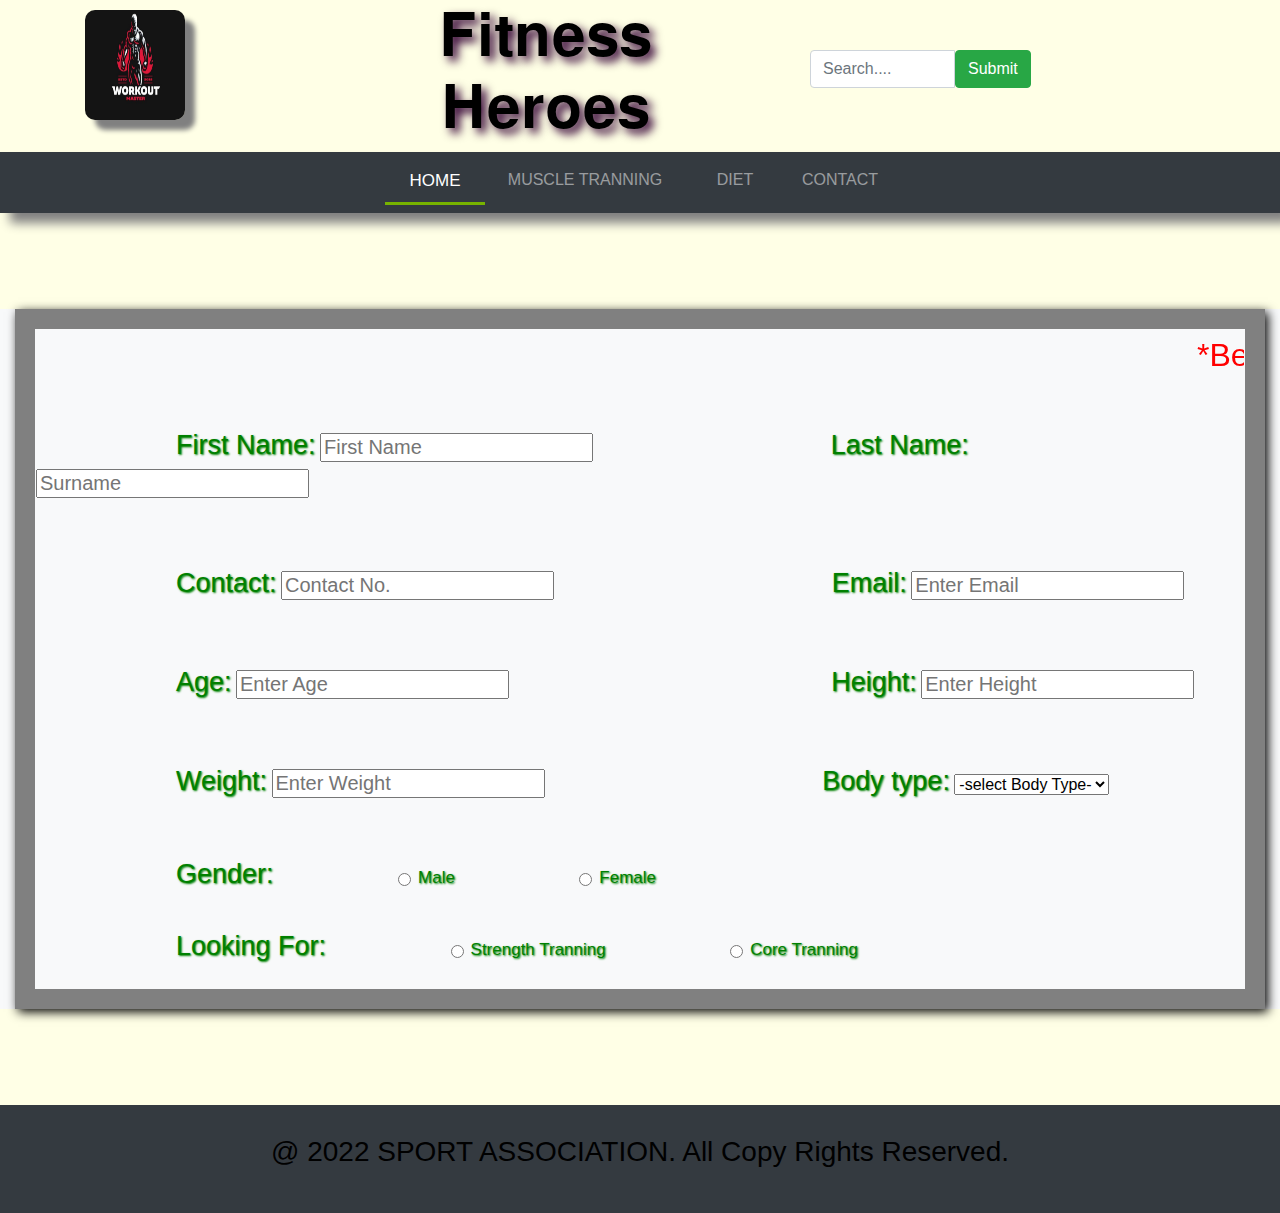
<file: contact.html>
<html>
<head>
<link rel="stylesheet" href="bootstrap.css"/>
<link rel="stylesheet" href="GymProject.css"/>
<script type="text/javascript" src="jquery.js"></script>
	<script type="text/javascript" src="popper.js"></script>
	<script type="text/javascript" src="bootstrap.js"></script>	
</head>

<body>

<header>

<div class="container">
<div class="row">
<div class="col-sm-5 col-md-6 col-lg-6 col-xl-3">
<img src="logo.jpg" id="set" class="img-fluid mx-auto" height="30" width="100">
</div>

<div class="col-sm-5 col-lg-6 col-xl-4">
<h4 class="get">𝐅𝐢𝐭𝐧𝐞𝐬𝐬 𝐇𝐞𝐫𝐨𝐞𝐬</h4>
</div>
	
<div class="col-sm-3  col-lg-6 col-xl-4">
<form class="form-inline" style="margin-top:50px; margin-left:60px;">
<div class="input-group">
<input class="form-control zb col-xl-6" type="text" placeholder="Search....">
							<button class="btn btn-success" type="submit">
Submit</button>					
</div>
</div>
</div>
</div>

</header>


<nav>
 <div class="navbar navbar-expand-md bg-dark navbar-dark sticky-top">
		<div class="container-fluid">
				<button class="navbar-toggler" type="button" data-toggle="collapse" data-target="#collapsibleNavbar">
	    		<span class="navbar-toggler-icon"></span>
	  		</button>
		<div class="collapse navbar-collapse" id="collapsibleNavbar">
		
				<ul class="navbar-nav mx-auto">
				
					<li class="nav-item active" style="border-bottom: 3px solid #77b300; font-size: 17px;"><a class="nav-link"  href="BootStrapGymproject.html" style="width: 100px; text-align: center;">HOME</a></li>
					
					
					<li class="nav-item "><a class="nav-link"  href="muscle tranning.html" style="width: 200px; text-align: center;">MUSCLE TRANNING</a></li>
					
					
					<li class="nav-item"><a class="nav-link"  href="diet.html" style="width: 100px; text-align: center;">DIET</a></li>
					
					<li class="nav-item"><a class="nav-link"  href="#" style="width: 110px; text-align: center;">CONTACT</a></li>
					
				</ul>
				
			</div>	
		</div>
</nav><br><br><br><br>

<section>

<div class="col-sm-12 col-lg-12 col-md-12 col-xl-12 bg-light">

<form>
<table style="border:20px solid grey">
<tr>
<tr>
<td><marquee><h2>*Become a Member and get your customised Diet Plan.
Please Fill out the below details.*</marquee></h2></td>
</tr>
<tr>
<td>
<label>First Name:</label>
<input type="text" placeholder="First Name" required/>&nbsp;&nbsp;&nbsp;&nbsp;&nbsp;&nbsp;&nbsp;&nbsp;&nbsp;&nbsp;&nbsp;&nbsp;&nbsp;&nbsp;&nbsp;&nbsp;&nbsp;&nbsp;&nbsp;&nbsp;&nbsp;
<label>Last Name:</label>
<input type="text" placeholder="Surname" required/><br><br>
</td>
</tr>

<tr>
<td>
<label>Contact:</label>
<input type="text" placeholder="Contact No." required/>&nbsp;&nbsp;&nbsp;&nbsp;&nbsp;&nbsp;&nbsp;&nbsp;&nbsp;&nbsp;&nbsp;&nbsp;&nbsp;&nbsp;&nbsp;&nbsp;&nbsp;&nbsp;&nbsp;&nbsp;&nbsp;&nbsp;&nbsp;&nbsp;&nbsp;&nbsp;&nbsp;&nbsp;&nbsp;&nbsp;
<label>Email:</label>
<input type="url" placeholder="Enter Email" required/><br><br>
</td>
</tr>


<tr>
<td>
<label>Age:</label>
<input type="text" placeholder="Enter Age" required/>&nbsp;&nbsp;&nbsp;&nbsp;&nbsp;&nbsp;&nbsp;&nbsp;&nbsp;&nbsp;&nbsp;&nbsp;&nbsp;&nbsp;&nbsp;&nbsp;&nbsp;&nbsp;&nbsp;&nbsp;&nbsp;&nbsp;&nbsp;&nbsp;&nbsp;&nbsp;&nbsp;&nbsp;&nbsp;&nbsp;&nbsp;&nbsp;&nbsp;&nbsp;&nbsp;&nbsp;&nbsp;&nbsp;&nbsp;&nbsp
<label>Height:</label>
<input type="text" placeholder="Enter Height" required/><br><br>
</td>
</tr>

<tr>
<td>
<label>Weight:</label>
<input type="text" placeholder="Enter Weight" required/>&nbsp;&nbsp;&nbsp;&nbsp;&nbsp;&nbsp;&nbsp;&nbsp;&nbsp;&nbsp;&nbsp;&nbsp;&nbsp;&nbsp;&nbsp;&nbsp;&nbsp;&nbsp;&nbsp;&nbsp;&nbsp;&nbsp;&nbsp;&nbsp;&nbsp;&nbsp;&nbsp;&nbsp;&nbsp;&nbsp;

<label>Body type:</label>
<select>
<option>-select Body Type-</option>
<option>UnderWeight</option>
<option>Normal</option>
<option>OverWeight</option>
</select><br><br>
</td>
</tr>

<tr>
<td>

						    	<label>Gender:</label>
							  	<label style="font-weight: normal; font-size: 17px;" class="form-check-label" id="max">
							    <input type="radio" class="form-check-input" name="gender">Male
							  	</label>
							
							  	<label style="font-weight: normal; font-size: 17px;" class="form-check-label" id="min">
							    <input type="radio" class="form-check-input" name="gender">Female
							  	</label>
						
						    	
					
</td>
</tr>

<tr>
<td>

						    	<label>Looking For:</label>
							  	<label style="font-weight: normal; font-size: 17px;" class="form-check-label">
							    <input type="radio" class="form-check-input" name="gender">Strength Tranning
							  	</label>
							
							  	<label style="font-weight: normal; font-size: 17px;" class="form-check-label">
							    <input type="radio" class="form-check-input" name="gender">Core Tranning
							  	</label>
							</div>
						    	
					
</td>
</tr>

</tr>
</table>
</form>

</div>
</section><br><br><br><br>

<footer class="bg-dark container-fluid">
	<div class="row">
			<div class="col-12 col-sm-12 col-md-12 col-lg-12 col-xl-12">
				<h3>@ 2022 SPORT ASSOCIATION. All Copy Rights Reserved. </h3>
			</div>
	</div>
</footer>
</body>
</html>
</file>
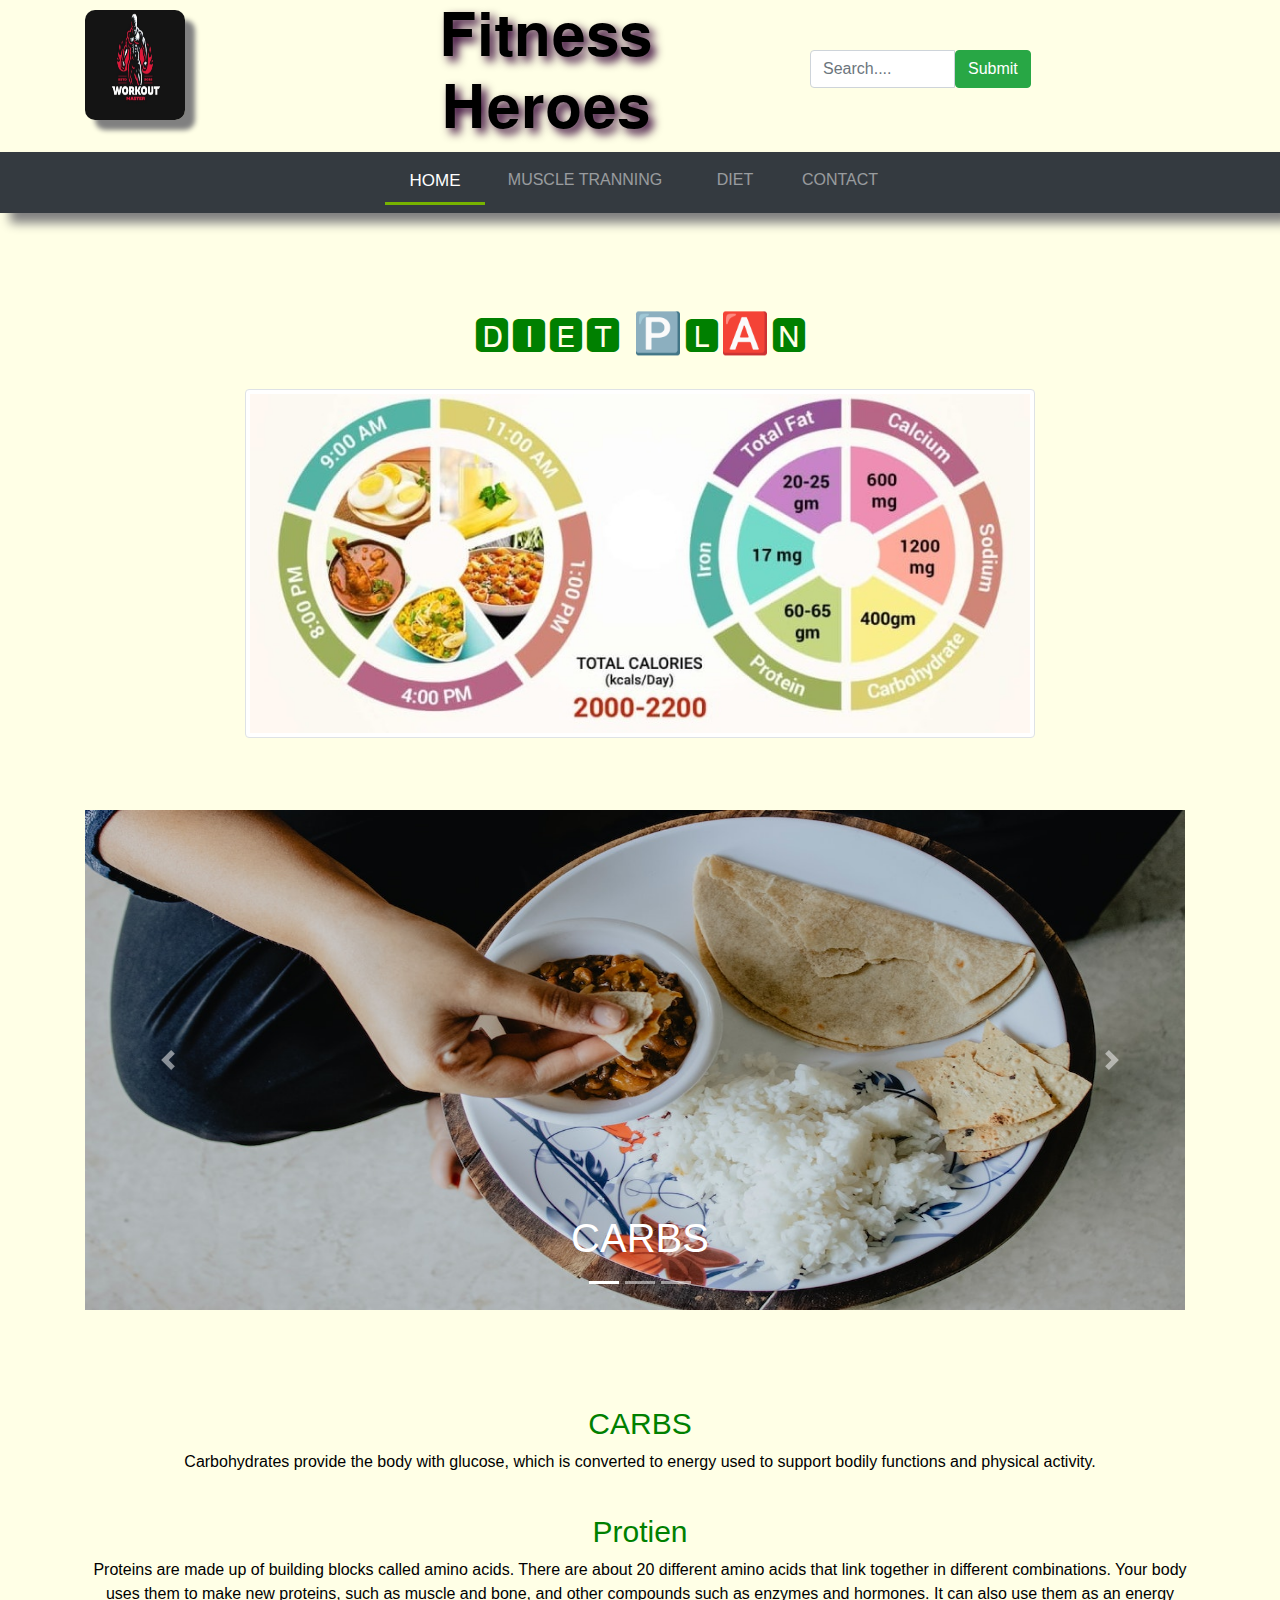
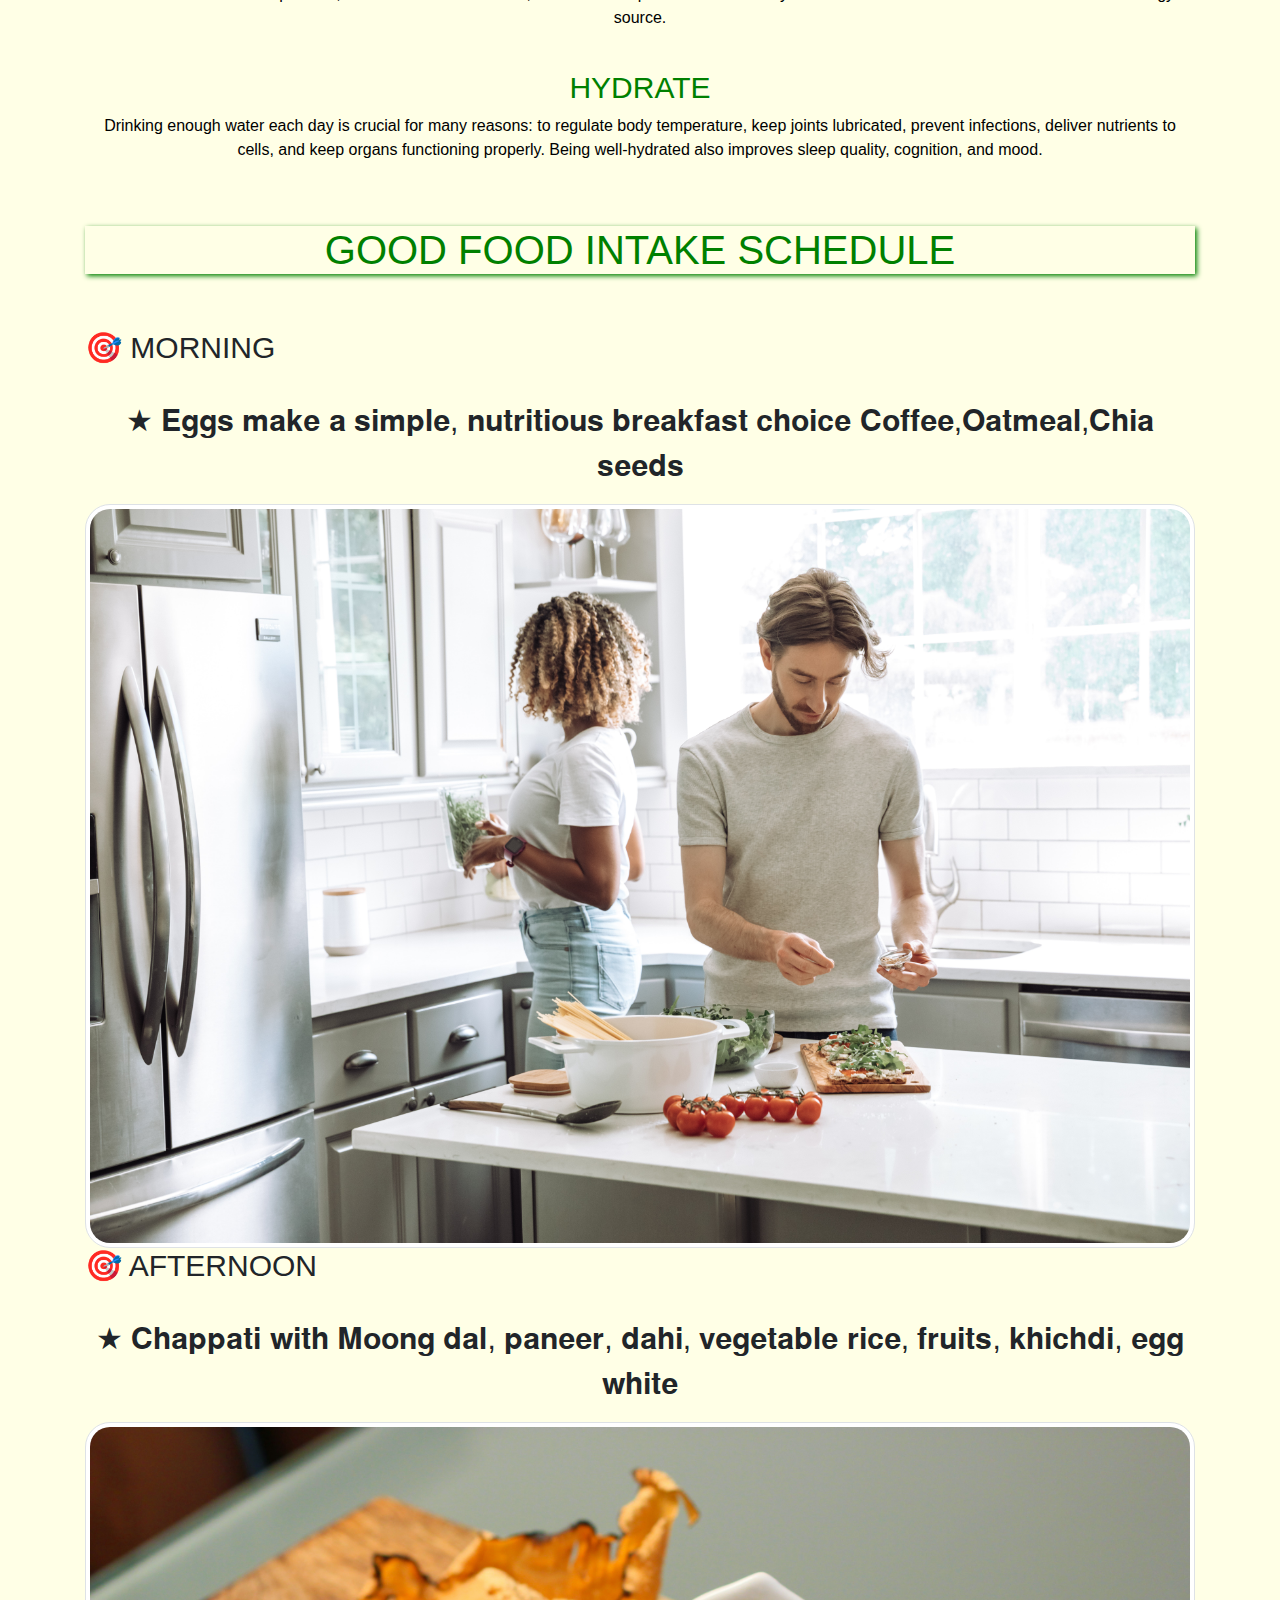
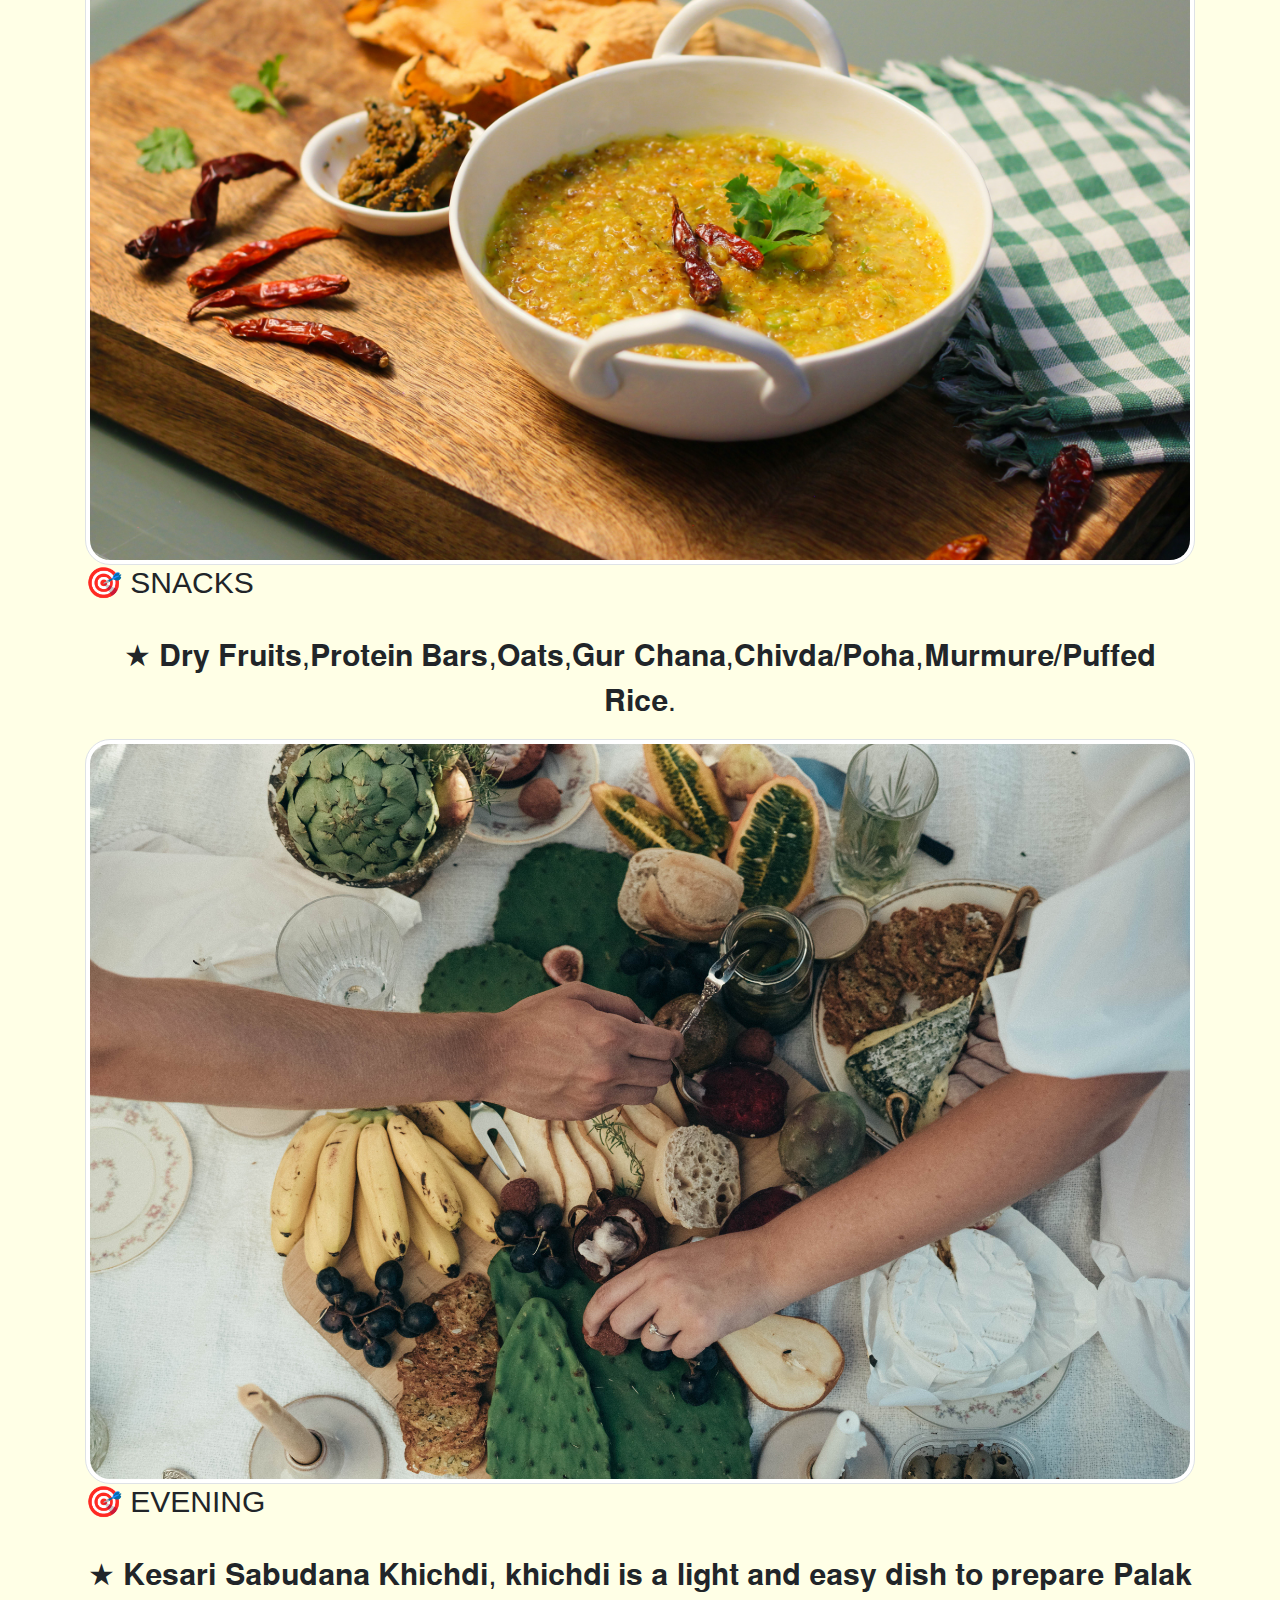
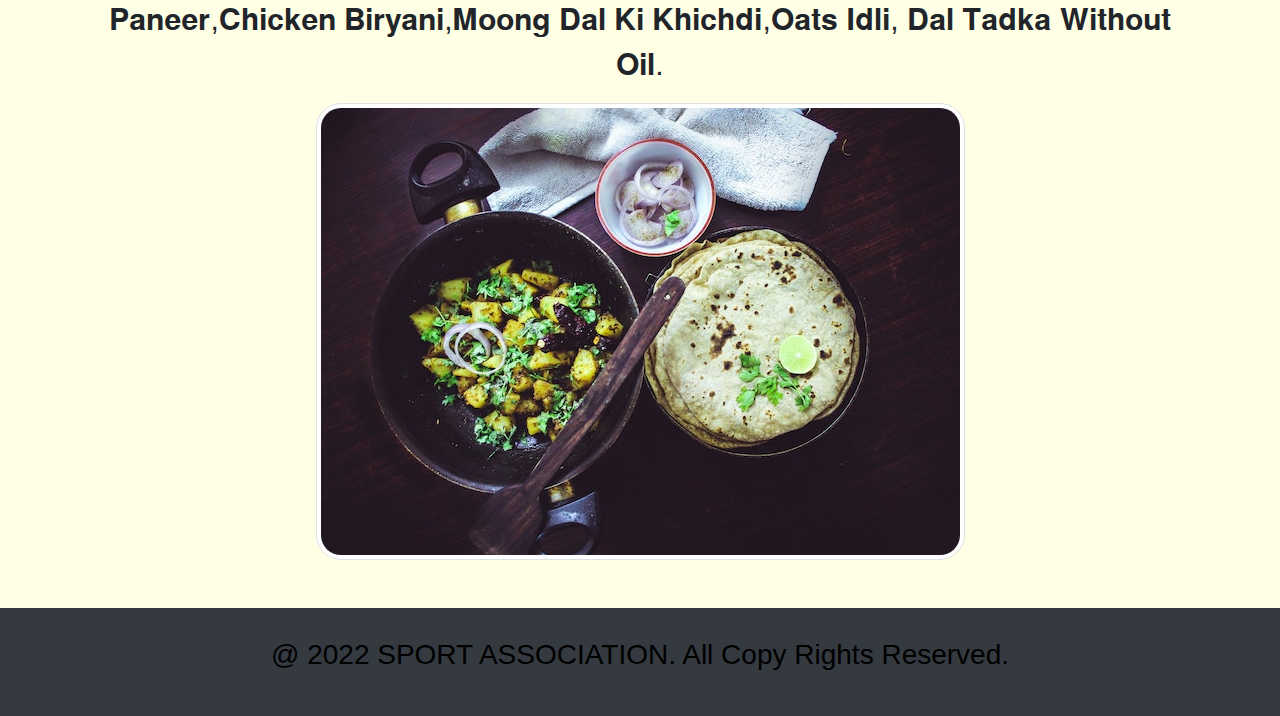
<file: diet.html>
<html>
<head>	

<link rel="stylesheet" href="bootstrap.css"/>
<link rel="stylesheet" href="GymProject.css"/>	
<script type="text/javascript" src="jquery.js"></script>
	<script type="text/javascript" src="popper.js"></script>
	<script type="text/javascript" src="bootstrap.js"></script>	

</head>

<body>
<header>
<div class="container">
<div class="row">
<div class="col-sm-5 col-md-6 col-lg-6 col-xl-3">
<img src="logo.jpg" id="set" class="img-fluid mx-auto" height="30" width="100">
</div>

<div class="col-sm-5 col-lg-6 col-xl-4">
<h4 class="get">𝐅𝐢𝐭𝐧𝐞𝐬𝐬 𝐇𝐞𝐫𝐨𝐞𝐬</h4>
</div>
	
<div class="col-sm-3  col-lg-6 col-xl-4">
<form class="form-inline" style="margin-top:50px; margin-left:60px;">
<div class="input-group">
<input class="form-control zb col-xl-6" type="text" placeholder="Search....">
							<button class="btn btn-success" type="submit">
Submit</button>					
</div>
</div>
</div>
</div>

</header>

<nav>
 <div class="navbar navbar-expand-md bg-dark navbar-dark sticky-top">
		<div class="container-fluid">
				<button class="navbar-toggler" type="button" data-toggle="collapse" data-target="#collapsibleNavbar">
	    		<span class="navbar-toggler-icon"></span>
	  		</button>
		
		<div class="collapse navbar-collapse" id="collapsibleNavbar">
				<ul class="navbar-nav mx-auto">
				
					<li class="nav-item active" style="border-bottom: 3px solid #77b300; font-size: 17px;"><a class="nav-link"  href="BootStrapGymproject.html" style="width: 100px; text-align: center;">HOME</a></li>
					
					<li class="nav-item"><a class="nav-link"  href="muscle tranning.html" style="width: 200px; text-align: center;">MUSCLE TRANNING</a></li>
					
					<li class="nav-item"><a class="nav-link"  href="#" style="width: 100px; text-align: center;">DIET</a></li>
					
					<li class="nav-item"><a class="nav-link"  href="Contact.html" style="width: 110px; text-align: center;">CONTACT</a></li>
					
				</ul>
			</div>	
		</div>
		</div>
		
</nav><br><br><br><br>
<div class="cont">
<h1>🅳🅸🅴🆃 🅿🅻🅰🅽</h1><br>
<div class="col-12 col-sm-12 col-md-12 col-lg-12 col-xl-12">
						<img src="Weight-Gain-Diet.png" height="390" width="790" class="img-thumbnail img-fluid mx-auto d-block"><br>
		</div>
</div><br><br>


<div class="head1">
	<div class="container">
		<div id="demo" class="carousel slide" data-ride="carousel">
		  	<!-- Indicators -->
			<ul class="carousel-indicators">
			    <li data-target="#demo" data-slide-to="0" class="active"></li>
			    <li data-target="#demo" data-slide-to="1"></li>
			    <li data-target="#demo" data-slide-to="2"></li>
			   
		  	</ul>
		    <!-- The slideshow -->
		  	<div class="carousel-inner">

		  		<div class="carousel-item active">
			    	<img src="carb.jpg" alt="Healthy Eating" width="1100" height="500">
			    	<div class="carousel-caption">
    					<h1><a  href="#rot" style="color:white;">CARBS</a></h1>
  					</div>
			    </div>

			    <div class="carousel-item">
			     <img src="Protien.jpg"alt="Good Habits for a Healthy Life" width="1100" height="500"/>
			      	<div class="carousel-caption">
    					<h1>Protien</h1>
  					</div>
			    </div>

			    <div class="carousel-item ">
			      	<img src="water.jpg" alt="Yoga for Healthy Living" width="1100" height="500">
			      	<div class="carousel-caption">
    					<h1>HYDRATE YOUR BODY</h1>
				
  					</div>
			    </div>

			    

			    
		  	</div>
		    <!-- Left and right controls -->
		  	<a class="carousel-control-prev" href="#demo" data-slide="prev">
		    	<span class="carousel-control-prev-icon"></span>
		  	</a>
		  	<a class="carousel-control-next" href="#demo" data-slide="next">
		    	<span class="carousel-control-next-icon"></span>
		  	</a>
		</div><br><br>
		</div>
		</div><br><br>
		
		<div class="container">
		<h6>CARBS</h6>
		<p style="color:black">Carbohydrates provide the body with glucose, which is converted to energy used to support bodily functions and physical activity.</p><br>
		
		<h6>Protien</h6>
		<p style="color:black">Proteins are made up of building blocks called amino acids. There are about 20 different amino acids that link together in different combinations. Your body uses them to make new proteins, such as muscle and bone, and other compounds such as enzymes and hormones. It can also use them as an energy source.</p><br>
		
		<h6>HYDRATE</h6>
		<p style="color:black">Drinking enough water each day is crucial for many reasons: to regulate body temperature, keep joints lubricated, prevent infections, deliver nutrients to cells, and keep organs functioning properly. Being well-hydrated also improves sleep quality, cognition, and mood.</p><br>
		</div><br>

<div class="container">
<h1 id="mt">GOOD FOOD INTAKE SCHEDULE</h1><br><br>
<div class="row">
				
				<div class="col-sm-6 col-lg-12 col-md-12">
				<h5>🎯 MORNING</h5><br>
				<p id="new">★ 𝐄𝐠𝐠𝐬 𝐦𝐚𝐤𝐞 𝐚 𝐬𝐢𝐦𝐩𝐥𝐞, 𝐧𝐮𝐭𝐫𝐢𝐭𝐢𝐨𝐮𝐬 𝐛𝐫𝐞𝐚𝐤𝐟𝐚𝐬𝐭 𝐜𝐡𝐨𝐢𝐜𝐞 𝐂𝐨𝐟𝐟𝐞𝐞,𝐎𝐚𝐭𝐦𝐞𝐚𝐥,𝐂𝐡𝐢𝐚 𝐬𝐞𝐞𝐝𝐬</p>
				</div>
				
				<div class="col-sm-12 col-md-12 col-lg-12">
					<img id="zoom" src="dailymeal.jpg" class="img-thumbnail img-fluid mx-auto d-block" style="border-radius:25px"/>
				</div>
				
				
				<div class="col-sm-6 col-lg-12 col-md-12">
				<h5>🎯 AFTERNOON</h5><br>
				<p id="dia">★ 𝐂𝐡𝐚𝐩𝐩𝐚𝐭𝐢 𝐰𝐢𝐭𝐡 𝐌𝐨𝐨𝐧𝐠 𝐝𝐚𝐥, 𝐩𝐚𝐧𝐞𝐞𝐫, 𝐝𝐚𝐡𝐢, 𝐯𝐞𝐠𝐞𝐭𝐚𝐛𝐥𝐞 𝐫𝐢𝐜𝐞, 𝐟𝐫𝐮𝐢𝐭𝐬, 𝐤𝐡𝐢𝐜𝐡𝐝𝐢, 𝐞𝐠𝐠 𝐰𝐡𝐢𝐭𝐞</p>
				</div>
				
				<div class="col-sm-12 col-md-12 col-lg-12">
					<img id="zoom" src="afternoon.jpg" class="img-thumbnail img-fluid mx-auto d-block" style="border-radius:25px"/>
				</div>
				
				<div class="col-sm-6 col-lg-12 col-md-12">
				<h5>🎯 SNACKS</h5><br>
				<p id="go">★ 𝐃𝐫𝐲 𝐅𝐫𝐮𝐢𝐭𝐬,𝐏𝐫𝐨𝐭𝐞𝐢𝐧 𝐁𝐚𝐫𝐬,𝐎𝐚𝐭𝐬,𝐆𝐮𝐫 𝐂𝐡𝐚𝐧𝐚,𝐂𝐡𝐢𝐯𝐝𝐚/𝐏𝐨𝐡𝐚,𝐌𝐮𝐫𝐦𝐮𝐫𝐞/𝐏𝐮𝐟𝐟𝐞𝐝 𝐑𝐢𝐜𝐞.</p>
				</div>
				
				
				
					<div class="col-sm-12 col-md-6 col-lg-12 ">
					<img id="zoom" src="snack.jpg" class="img-thumbnail img-fluid mx-auto d-block" style="border-radius:25px"/>
				</div>
				
				<div class="col-sm-6 col-lg-12 col-md-12">
				<h5>🎯 EVENING</h5><br>
				<p class="hav">★ 𝐊𝐞𝐬𝐚𝐫𝐢 𝐒𝐚𝐛𝐮𝐝𝐚𝐧𝐚 𝐊𝐡𝐢𝐜𝐡𝐝𝐢, 𝐤𝐡𝐢𝐜𝐡𝐝𝐢 𝐢𝐬 𝐚 𝐥𝐢𝐠𝐡𝐭 𝐚𝐧𝐝 𝐞𝐚𝐬𝐲 𝐝𝐢𝐬𝐡 𝐭𝐨 𝐩𝐫𝐞𝐩𝐚𝐫𝐞
				𝐏𝐚𝐥𝐚𝐤 𝐏𝐚𝐧𝐞𝐞𝐫,𝐂𝐡𝐢𝐜𝐤𝐞𝐧 𝐁𝐢𝐫𝐲𝐚𝐧𝐢,𝐌𝐨𝐨𝐧𝐠 𝐃𝐚𝐥 𝐊𝐢 𝐊𝐡𝐢𝐜𝐡𝐝𝐢,𝐎𝐚𝐭𝐬 𝐈𝐝𝐥𝐢,
				𝐃𝐚𝐥 𝐓𝐚𝐝𝐤𝐚 𝐖𝐢𝐭𝐡𝐨𝐮𝐭 𝐎𝐢𝐥.</p>
				</div>
				
					<div class="col-sm-6 col-md-12 col-lg-12">
					<img id="zoom" src="evening.jpg" class="img-thumbnail img-fluid mx-auto d-block" style="border-radius:25px"/>
				</div>
				</div>
				</div><br><br>
					
			
	<footer class="bg-dark container-fluid">
	<div class="row">
			<div class="col-12 col-sm-12 col-md-12 col-lg-12 col-xl-12">
				<h3>@ 2022 SPORT ASSOCIATION. All Copy Rights Reserved. </h3>
			</div>
	</div>
</footer>		
				
			

</body>
</html>
</file>
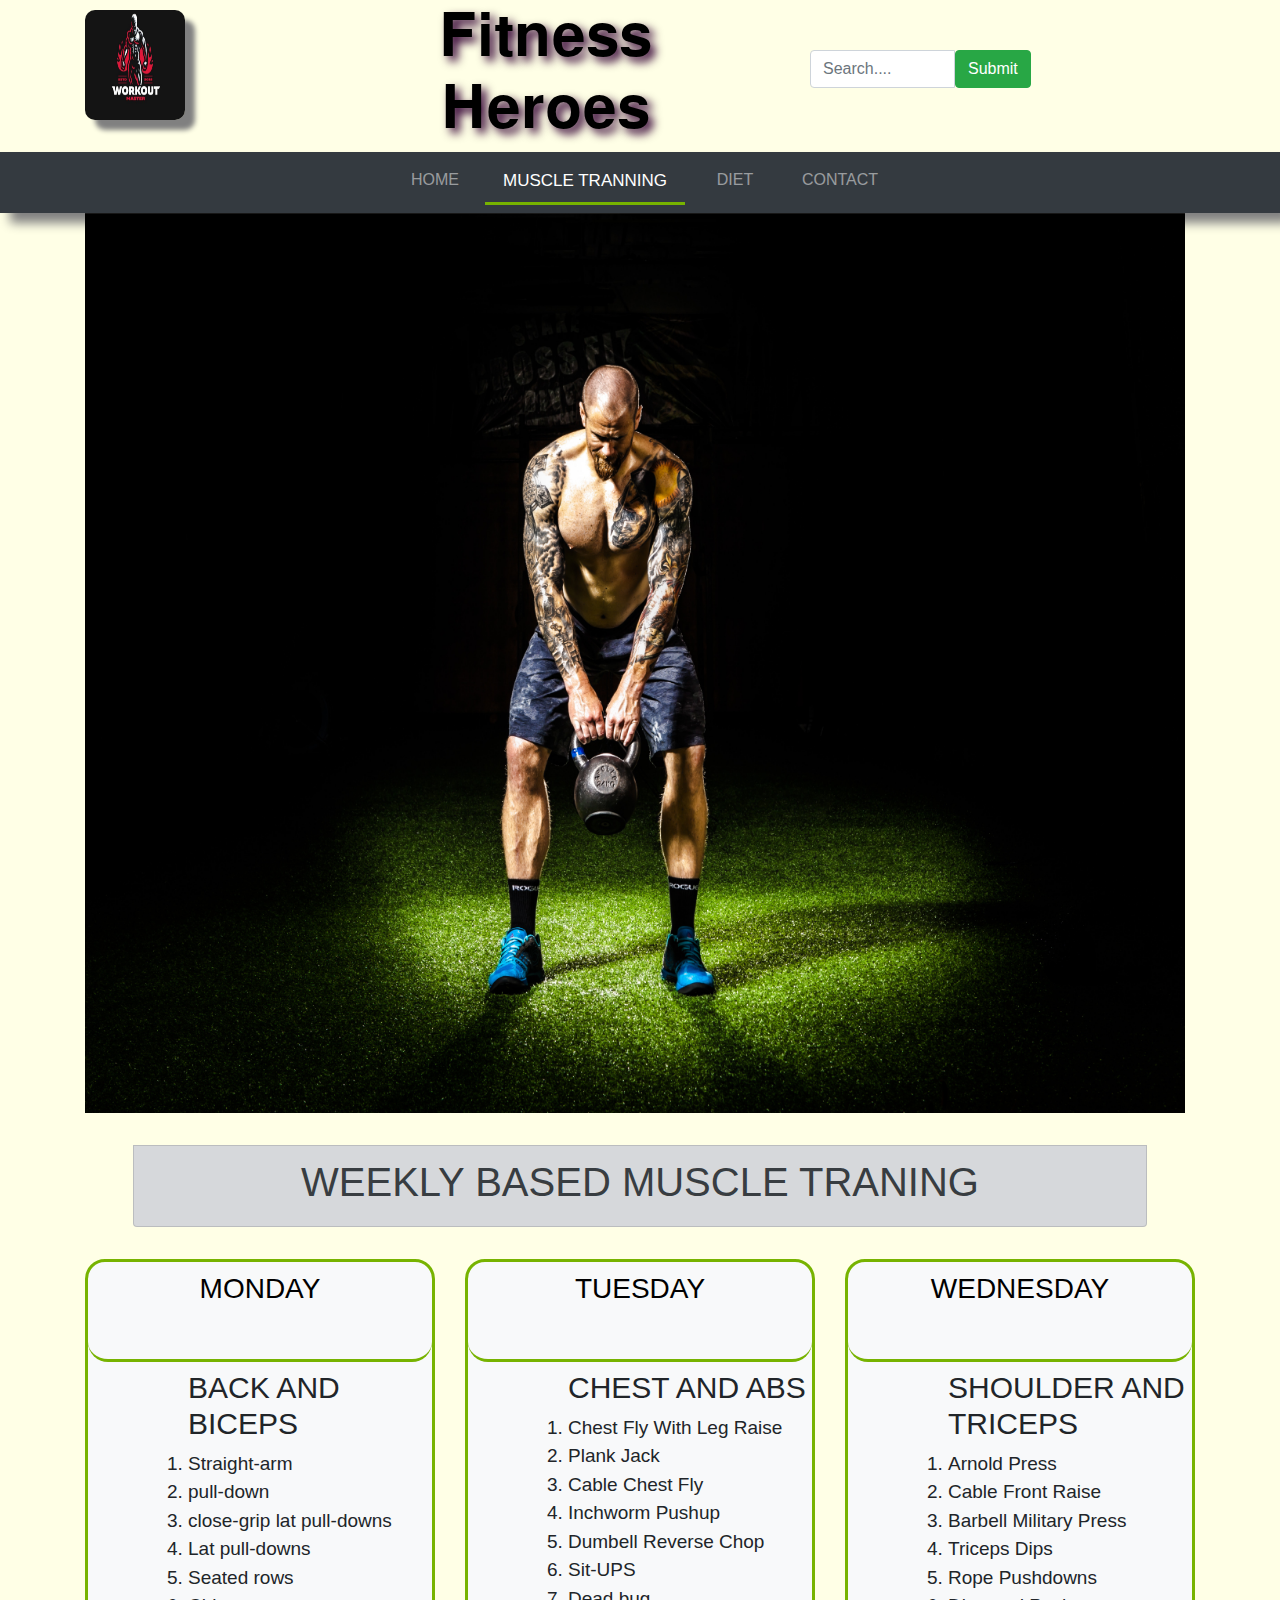
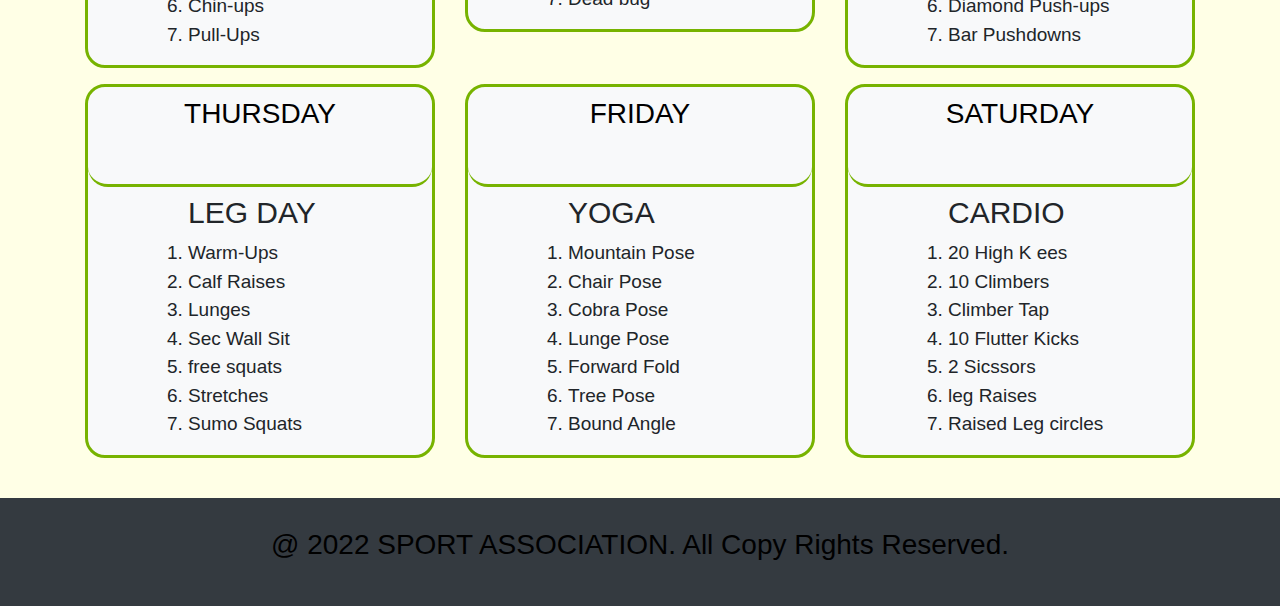
<file: muscle tranning.html>
<html>
<head>	

<link rel="stylesheet" href="bootstrap.css"/>
<link rel="stylesheet" href="GymProject.css"/>
<script type="text/javascript" src="jquery.js"></script>
	<script type="text/javascript" src="popper.js"></script>
	<script type="text/javascript" src="bootstrap.js"></script>	


<style>
*{
padding:0px;
margin:0px;
}
</style>

</head>

<body>
<header>
<div class="container">
<div class="row">
<div class="col-sm-5 col-md-6 col-lg-6 col-xl-3">
<img src="logo.jpg" id="set" class="img-fluid mx-auto" height="30" width="100">
</div>

<div class="col-sm-5 col-lg-6 col-xl-4">
<h4 class="get">𝐅𝐢𝐭𝐧𝐞𝐬𝐬 𝐇𝐞𝐫𝐨𝐞𝐬</h4>
</div>
	
<div class="col-sm-3  col-lg-6 col-xl-4">
<form class="form-inline" style="margin-top:50px; margin-left:60px;">
<div class="input-group">
<input class="form-control zb col-xl-6" type="text" placeholder="Search....">
							<button class="btn btn-success" type="submit">
Submit</button>					
</div>
</div>
</div>
</div>

</header>

<nav>
 <div class="navbar navbar-expand-md bg-dark navbar-dark sticky-top">
		<div class="container-fluid">
				<button class="navbar-toggler" type="button" data-toggle="collapse" data-target="#collapsibleNavbar">
	    		<span class="navbar-toggler-icon"></span>
	  		</button>
		<div class="collapse navbar-collapse" id="collapsibleNavbar">
				<ul class="navbar-nav mx-auto">
				
					<li class="nav-item" ><a class="nav-link"  href="BootStrapGymproject.html" style="width: 100px; text-align: center;">HOME</a></li>
					
					<li class="nav-item active" style="border-bottom: 3px solid #77b300; font-size: 17px;"><a class="nav-link"  href="#" style="width: 200px; text-align: center;">MUSCLE TRANNING</a></li>
					
					<li class="nav-item"><a class="nav-link"  href="diet.html" style="width: 100px; text-align: center;">DIET</a></li>
					
					<li class="nav-item"><a class="nav-link"  href="Contact.html" style="width: 110px; text-align: center;">CONTACT</a></li>
				</ul>
			</div>	
		</div>
</nav>

<div class="head1">
	<div class="container">
		<div id="demo" class="carousel slide" data-ride="carousel">
		  	<!-- Indicators -->
			<ul class="carousel-indicators">
		
			    
			   
		  	</ul>
		    <!-- The slideshow -->
		  	<div class="carousel-inner">

		  		<div class="carousel-item active">
			    	<img src="muscle traning.jpg" alt="Healthy Eating" width="1100" height="100%">
			    
			</div>
		</div>
	</div>
</div>
</div>
			

<div class="container">
			<div>
			<div id="WeightLossSection2">
				<div class="row">
					<div class="col-12 col-sm-12 col-md-12 col-lg-12 col-xl-12"><br>
						<li class="list-group-item list-group-item-secondary my-2 mx-5"><h1 class="text-center">WEEKLY BASED MUSCLE TRANING</h1></li>
					</div>
				</div><br>
				
				<div class="row">	
					<div class="col-12 col-sm-12 col-md-4 col-lg-4 col-xl-4">
						<div style="border:3px solid  #77b300; border-radius: 20px; " class="bg-light">
							<h3 style="text-align: center; border-bottom: 3px solid  #77b300; border-radius: 20px; padding-top: 10px; padding-bottom: 10px; ">MONDAY</h3>
							<ol style="padding-left: 100px; font-size: 19px;">
								<h5>BACK AND BICEPS</h5>
								<li>Straight-arm</li>
								<li>pull-down</li>
								<li>close-grip lat pull-downs</li>
								<li>Lat pull-downs</li>
								<li>Seated rows</li>
								<li>Chin-ups</li>
								<li>Pull-Ups</li>
							</ol>
						</div>
					</div>

					<div class="col-12 col-sm-12 col-md-4 col-lg-4 col-xl-4">
						<div style="border:3px solid  #77b300; border-radius: 20px;" class="bg-light">
							<h3 style="text-align: center; border-bottom: 3px solid  #77b300; border-radius: 20px; padding-top: 10px; padding-bottom: 10px; ">TUESDAY </h3>
							<ol style="padding-left: 100px; font-size: 19px;">
								<h5>CHEST AND ABS</h5>
								<li>Chest Fly With Leg Raise</li>
								<li>Plank Jack</li>
								<li>Cable Chest Fly</li>
								<li>Inchworm Pushup</li>
								<li>Dumbell Reverse Chop</li>
								<li>Sit-UPS	</li>	
								<li>Dead bug</li>
							</ol>
						</div>
					</div>

					<div class="col-12 col-sm-12 col-md-4 col-lg-4 col-xl-4">
						<div style="border:3px solid  #77b300; border-radius: 20px;" class="bg-light">
							<h3 style="text-align: center; border-bottom: 3px solid  #77b300; border-radius: 20px; padding-top: 10px; padding-bottom: 10px; ">WEDNESDAY</h3>
							<ol style="padding-left: 100px; font-size: 19px;">
								<h5>SHOULDER AND TRICEPS</h5>
								<li>Arnold Press</li>
								<li>Cable Front Raise</li>
								<li>Barbell Military Press</li>
								<li>Triceps Dips</li>
								<li>Rope Pushdowns</li>
								<li>Diamond Push-ups</li>
								<li>Bar Pushdowns</li>
							</ol>
						</div>
					</div>
				
				
					<div class="col-12 col-sm-12 col-md-4 col-lg-4 col-xl-4 my-3">
						<div style="border:3px solid  #77b300; border-radius: 20px;" class="bg-light">
							<h3 style="text-align: center; border-bottom: 3px solid  #77b300; border-radius: 20px; padding-top: 10px; padding-bottom: 10px; ">THURSDAY</h3>
							<ol style="padding-left: 100px; font-size: 19px;">
								<h5>LEG DAY</h5>
								<li>Warm-Ups</li>
								<li>Calf Raises</li>
								<li>Lunges</li>
								<li>Sec Wall Sit</li>
								<li>free squats</li>
								<li>Stretches</li>
								<li>Sumo Squats</li>
							</ol>
						</div>
					</div>
					
					
					<div class="col-12 col-sm-12 col-md-4 col-lg-4 col-xl-4 my-3">
						<div style="border:3px solid  #77b300; border-radius: 20px;" class="bg-light">
							<h3 style="text-align: center; border-bottom: 3px solid  #77b300; border-radius: 20px; padding-top: 10px; padding-bottom: 10px; ">FRIDAY</h3>
							<ol style="padding-left: 100px; font-size: 19px;">
								<h5>YOGA</h5>
								<li>Mountain Pose</li>
								<li>Chair Pose</li>
								<li>Cobra Pose</li>
								<li>Lunge Pose</li>
								<li>Forward Fold</li>
								<li>Tree Pose</li>
								<li>Bound Angle</li>
							</ol>
						</div>
					</div>
					
					
					<div class="col-12 col-sm-12 col-md-4 col-lg-4 col-xl-4 my-3 ">
						<div style="border:3px solid  #77b300; border-radius: 20px;" class="bg-light">
							<h3 style="text-align: center; border-bottom: 3px solid  #77b300; border-radius: 20px; padding-top: 10px; padding-bottom: 10px;">SATURDAY</h3>
							<ol style="padding-left: 100px; font-size: 19px;">
								<h5>CARDIO</h5>
								<li>20 High K ees</li>
								<li>10 Climbers</li>
								<li>Climber Tap</li>
								<li>10 Flutter Kicks</li>
								<li>2 Sicssors</li>
								<li>leg Raises</li>
								<li>Raised Leg circles</li>
							</ol>
						</div>
					</div>
					</div>
			</div>
			</div>
		</div>	
	</section><br>
			    

			    
		  	

<footer class="bg-dark container-fluid">
	<div class="row">
			<div class="col-12 col-sm-12 col-md-12 col-lg-12 col-xl-12">
				<h3>@ 2022 SPORT ASSOCIATION. All Copy Rights Reserved. </h3>
			</div>
	</div>
</footer>

</body>
</html>
</file>
<file: GymProject.css>
body{
	background-color:#ffffe6;
	}
	
	h3{
	color:black;
	text-align:center;
	padding-top:30px;
	height:100px;
	}
	
	h4{
	color:#000000;
	font-size:60px;
	text-align:center;
	text-shadow:5px 5px 10px #330033;
	}
	
	p{
	font-size:25spx;
	}

	.zb{
	width:90% !important;
	}
	
	#set{
	margin-top:10px;
	box-shadow:10px 10px 5px grey;
	border-radius:10px;
	height:110px;
	}
	
	#set:hover{
	transition:0.3s;
	transform:scale(1.3);
	}
	
	.get:hover{
	animation:myani 3s linear;
	cursor:pointer;
	}
	
	
	
	@keyframes myani{

	 0%{
	transform:rotate(0deg);
	 }
	 
	 25%{
	 transform:rotate(50deg)
	 }
	 
	 50%{
	 transform:rotate(-50deg)
	 }
	 
	 75%{
	 transform:rotate(-40deg)
	 }
	 
	 100%{
	 transform:rotate(0deg)
	 }
	}
	
		#zoom:hover{
				
 			-webkit-transform: scaleX(-1);
  			transform:scaleX(-1);
 		}
		
		
	#rot:hover{
	color:red;
	transform:scale(1.2)
	}
	
	table{
		margin:auto;
		height:700px;
		
	}
	
	label{
		margin-left:140px;
		font-size:27px;
		color:green;
	}
	
	input{
		font-size:20px;
		
	}
	
	h2{
		color:red;
		
		
	}
	
	h5{
		font-size:30px;
	}
	
	h5:hover{
		
		color:red;
	}
	
	h1:hover{
		transition:0.3s;
		transform:scale(1.3)
		
	}
	li:hover{
		
		transform:scale(1.1)
		
	}
	
	.cont h1{
		text-align:center;
		color:green;
	}
	
	nav{
		box-shadow:10px 10px 10px grey;
	}
	
	.container h6{
		color:green;
		font-size:30px;
		text-align:center;
		
	}
	
	.container p{
		text-align:center;
	}
	
	 #mt{
		text-align:center;
		color:green;
		box-shadow:2px 2px 5px green;
	}
	
	.row #new{
		font-size:30px;
	}
	
	.row #dia{
		font-size:30px;
	}
	
	.row #go{
		font-size:30px;
		
	}
	
	.row .hav{
		font-size:30px;
	}
	
	table label{
		text-shadow:1px 1px 2px green;

	}
	
	table{
		box-shadow:3px 3px 10px black;
	}
</file>
